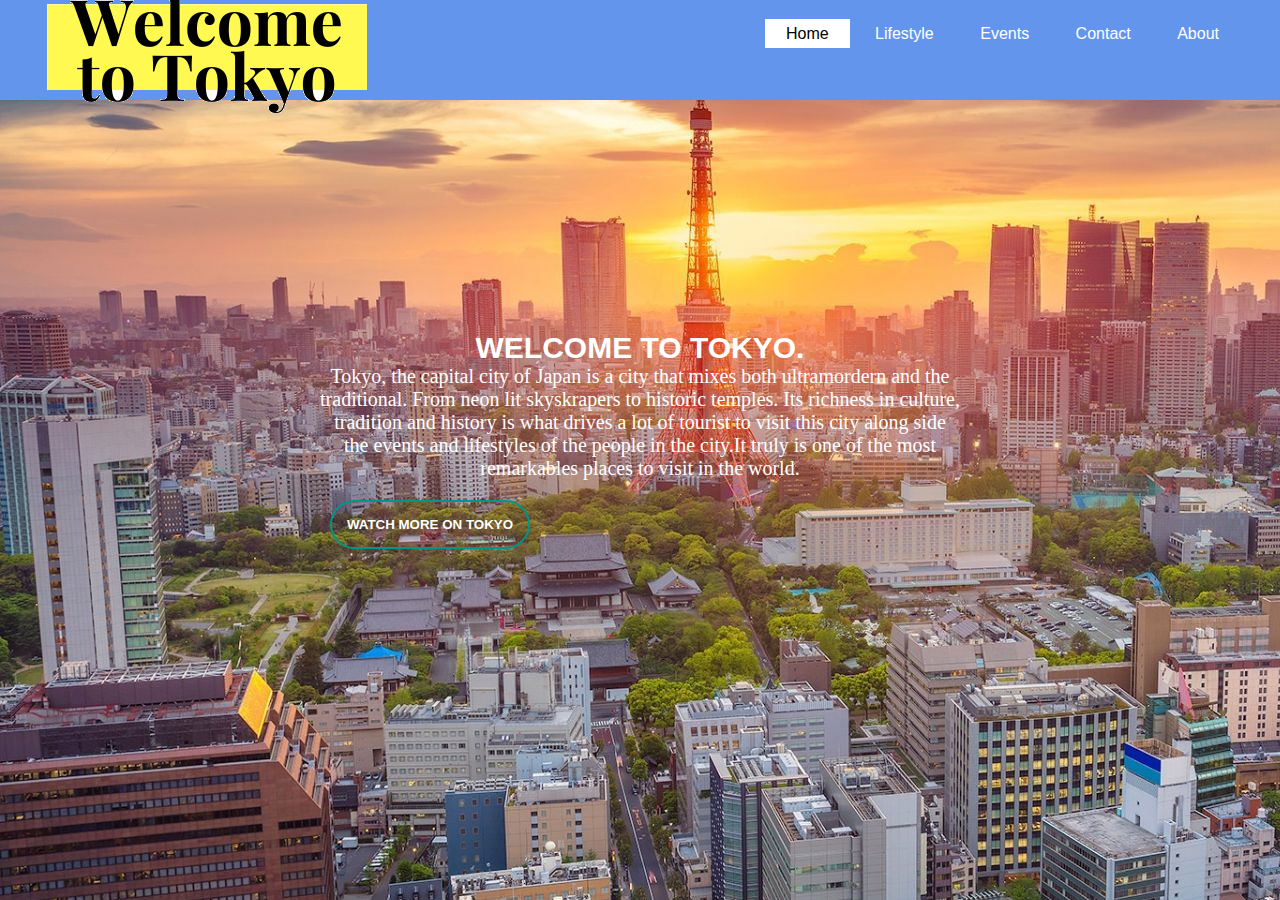
<file: index.html>
<!DOCTYPE html>
<html>
<head>
    <title>WELCOME TO TOKYO</title>
    <meta name="viewport" content="width=device-width, initial-scale=1.0">
    <link rel="stylesheet" type="text/css" href="css/style.css">
</head>
<body>
    <header>
       <div class="main">
           <div>
               <img src="logo4.png"
           </div>
          <ul>
              <li class="active"><a href="index.html">Home</a></li>
              <li><a href="lifestyle.html">Lifestyle</a></li>
              <li><a href="events.html">Events</a></li>
              <li><a href="contacts.html">Contact</a></li>
              <li><a href="about.html">About</a></li>
          </ul>
       </div>
       <div class="title">
           <h1>WELCOME TO TOKYO.</h1>
           <p>Tokyo, the capital city of Japan is a city that mixes both ultramordern and the traditional.
                From neon lit skyskrapers to historic temples. 
                Its richness in culture, tradition and history is what drives a lot of tourist to visit this city along side the events and lifestyles of the people in the city.It truly is one of the most remarkables places to visit in the world.
             </p>
             <div>
                 <a href="https://www.youtube.com/watch?v=QcGmpWx4DXQ">
                   <button type="button"><span></span>WATCH MORE ON TOKYO</button>
                 </a>
             </div>
       </div>
    </header>
</body>
</html>
</file>
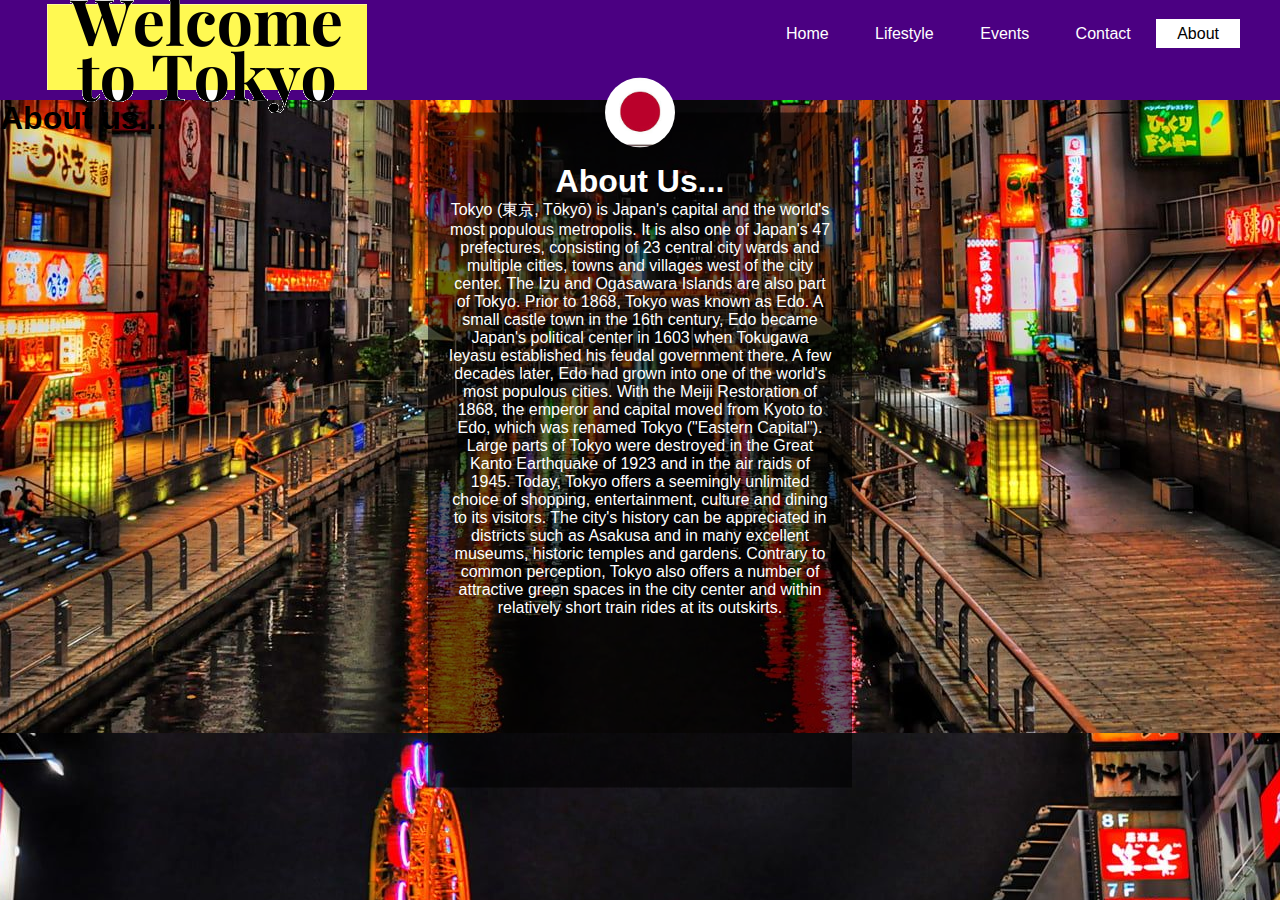
<file: about.html>
<!DOCTYPE html>
<html>
<head>
    <title>ABOUT . WELCOME TO TOKYO</title>
    <link rel="stylesheet" type="text/css" href="css/about.css">
    <meta name="viewport" content="width=device-width, initial-scale=1.0">
</head>
<body>
    <header>
       <div class="main">
           <div>
               <img src="logo4.png" 
           </div>
          <ul>
              <li><a href="index.html">Home</a></li>
              <li><a href="lifestyle.html">Lifestyle</a></li>
              <li><a href="events.html">Events</a></li>
              <li><a href="contacts.html">Contact</a></li>
              <li class="active"><a href="about.html">About</a></li>
          </ul>
       </div>
       <div class="container">
           <center>
               <h1>About Us...</h1>
               <div class="img">

               </div>
               <p>
                Tokyo (東京, Tōkyō) is Japan's capital and the world's most populous metropolis. It is also one of Japan's 47 prefectures, consisting of 23 central city wards and multiple cities, towns and villages west of the city center. The Izu and Ogasawara Islands are also part of Tokyo.
                Prior to 1868, Tokyo was known as Edo. A small castle town in the 16th century, Edo became Japan's political center in 1603 when Tokugawa Ieyasu established his feudal government there. A few decades later, Edo had grown into one of the world's most populous cities. With the Meiji Restoration of 1868, the emperor and capital moved from Kyoto to Edo, which was renamed Tokyo ("Eastern Capital"). Large parts of Tokyo were destroyed in the Great Kanto Earthquake of 1923 and in the air raids of 1945.
                Today, Tokyo offers a seemingly unlimited choice of shopping, entertainment, culture and dining to its visitors. The city's history can be appreciated in districts such as Asakusa and in many excellent museums, historic temples and gardens. Contrary to common perception, Tokyo also offers a number of attractive green spaces in the city center and within relatively short train rides at its outskirts.
               </p>
           </center>

       </div>
    </header>
    <h1>About us...</h1>
</body>
</html>
</file>
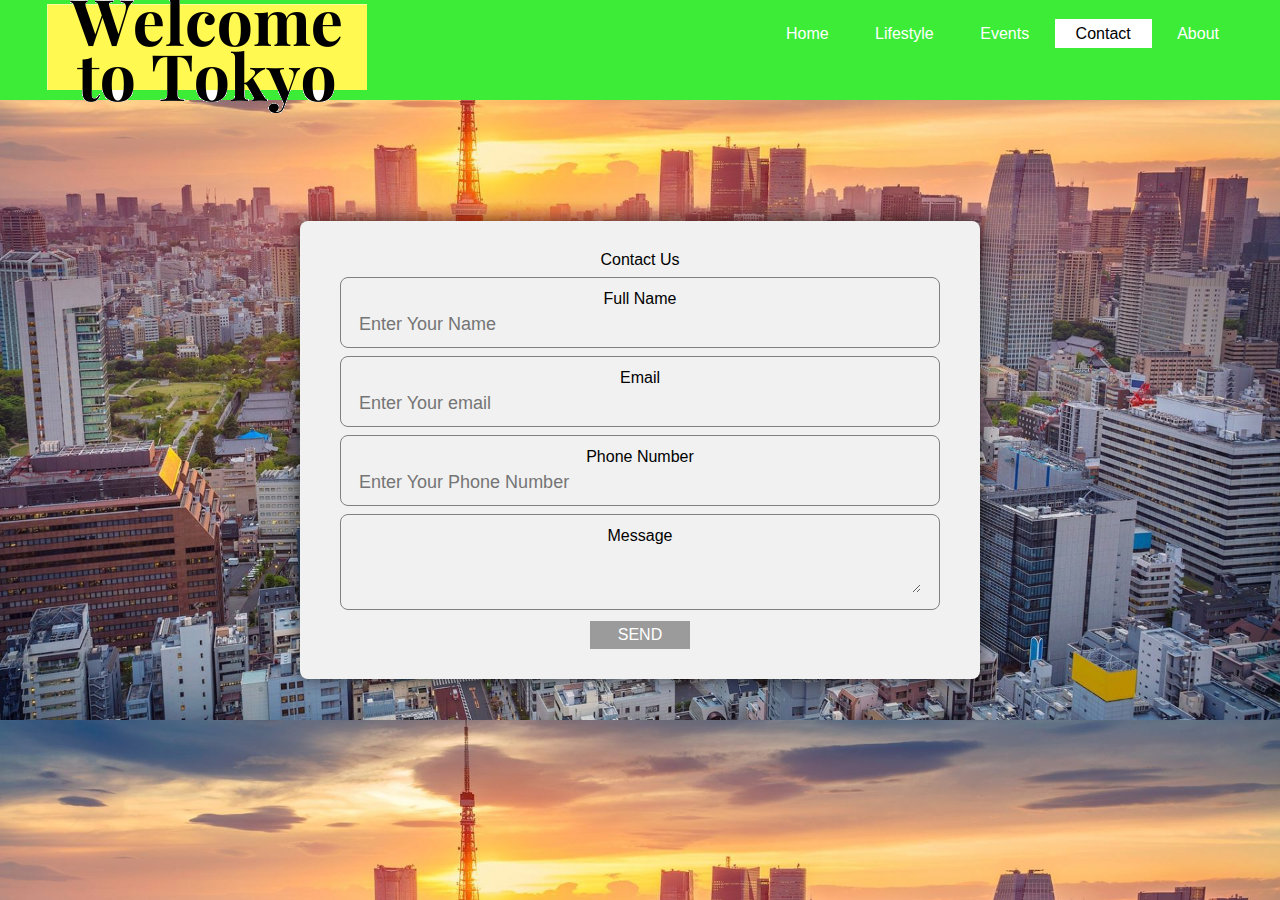
<file: contacts.html>
<!DOCTYPE html>
<html>
<head>
    <title>CONTACTS . WELCOME TO TOKYO</title>
    <link rel="stylesheet" type="text/css" href="css/contact.css">
    <meta name="viewport" content="width=device-width, initial-scale=1.0">
</head>
<body>
    <header>
       <div class="main">
           <div>
               <img src="logo4.png"
           </div>
          <ul>
              <li><a href="index.html">Home</a></li>
              <li><a href="lifestyle.html">Lifestyle</a></li>
              <li><a href="events.html">Events</a></li>
              <li class="active"><a href="contacts.html">Contact</a></li>
              <li><a href="about.html">About</a></li>
          </ul>
       </div>
    </header>
    <div class="contact-form"
     <h1>Contact Us</h1>
     <div class="txtb"
     <label>Full Name</label>
     <input type="text" name="" value=""placeholder="Enter Your Name">
    </div>
     
    <div class="txtb"
     <label>Email</label>
     <input type="text" name="" value=""placeholder="Enter Your email">
    </div>
     
    <div class="txtb"
     <label>Phone Number</label>
     <input type="text" name="" value=""placeholder="Enter Your Phone Number">
    </div>
     
    <div class="txtb"
     <label>Message</label>
     <textarea></textarea>
    </div>
   <a class="btn">send</a>
</body>
</html>
</file>
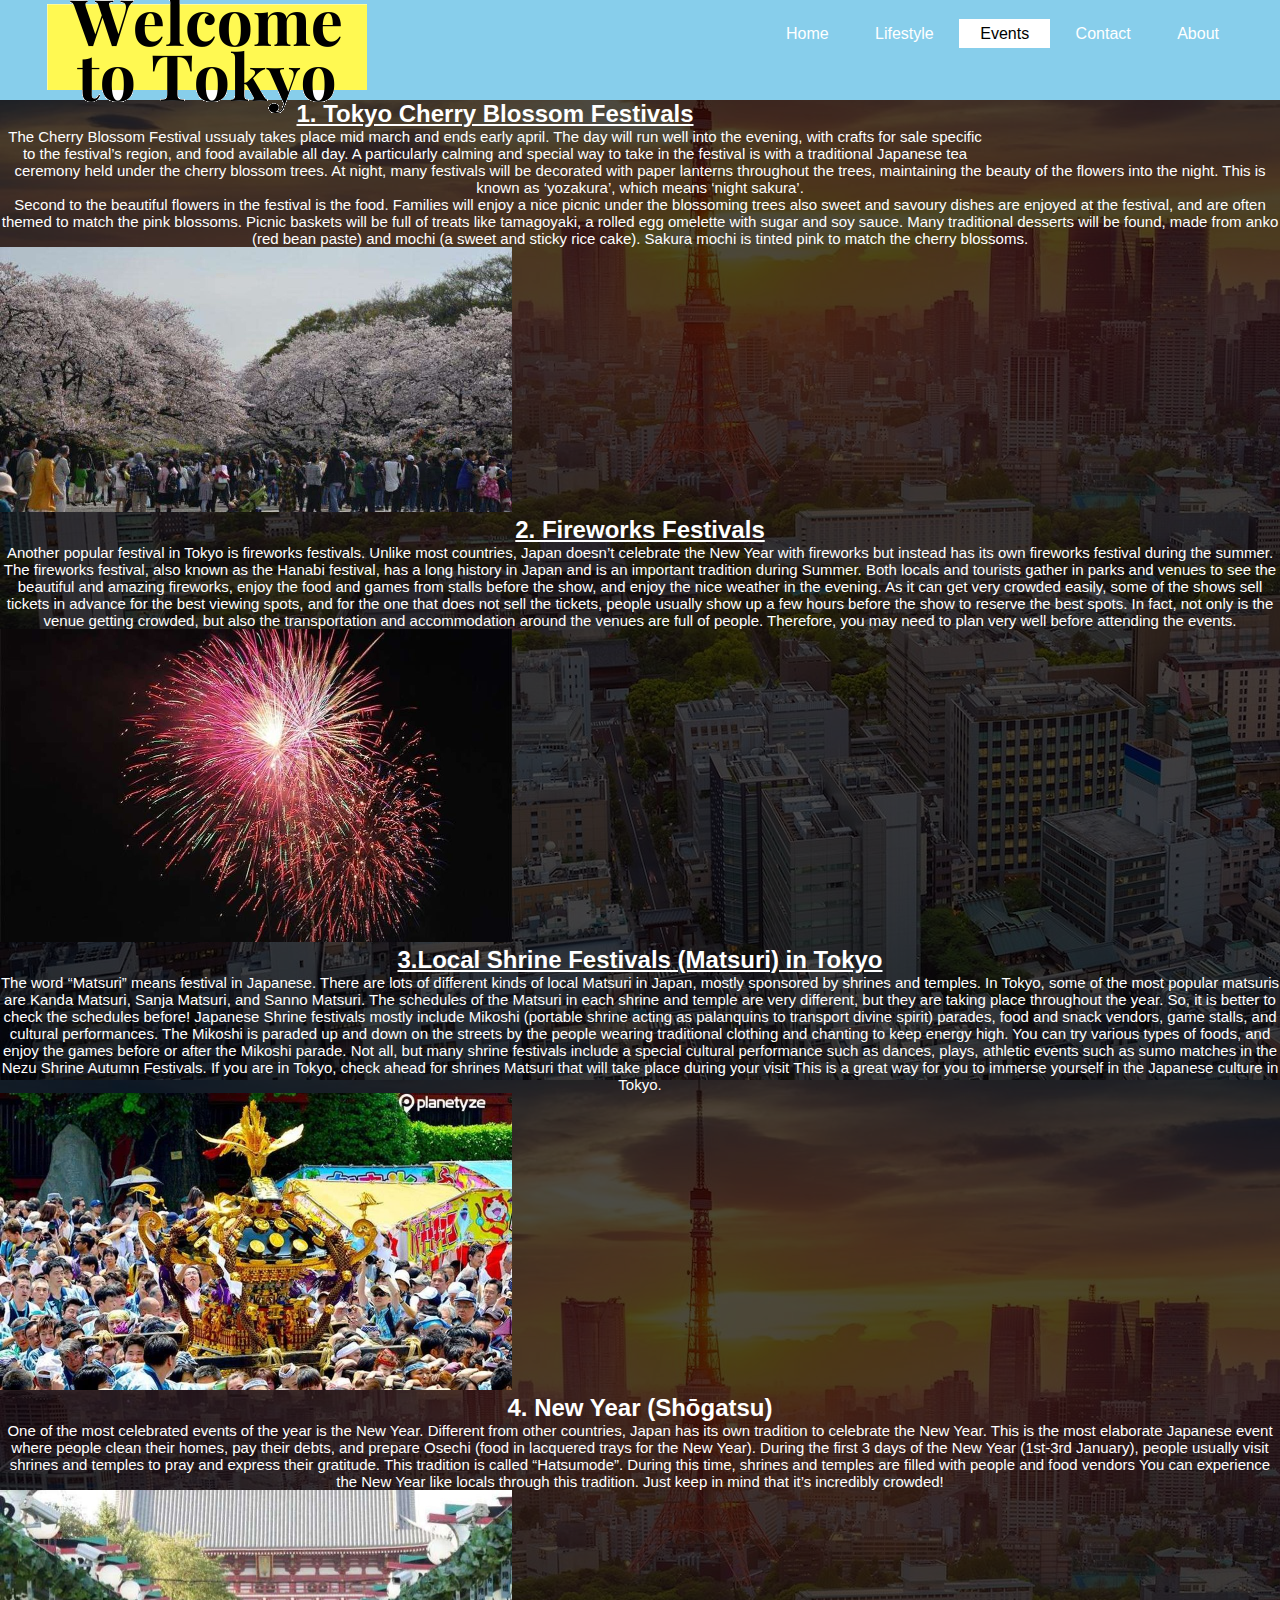
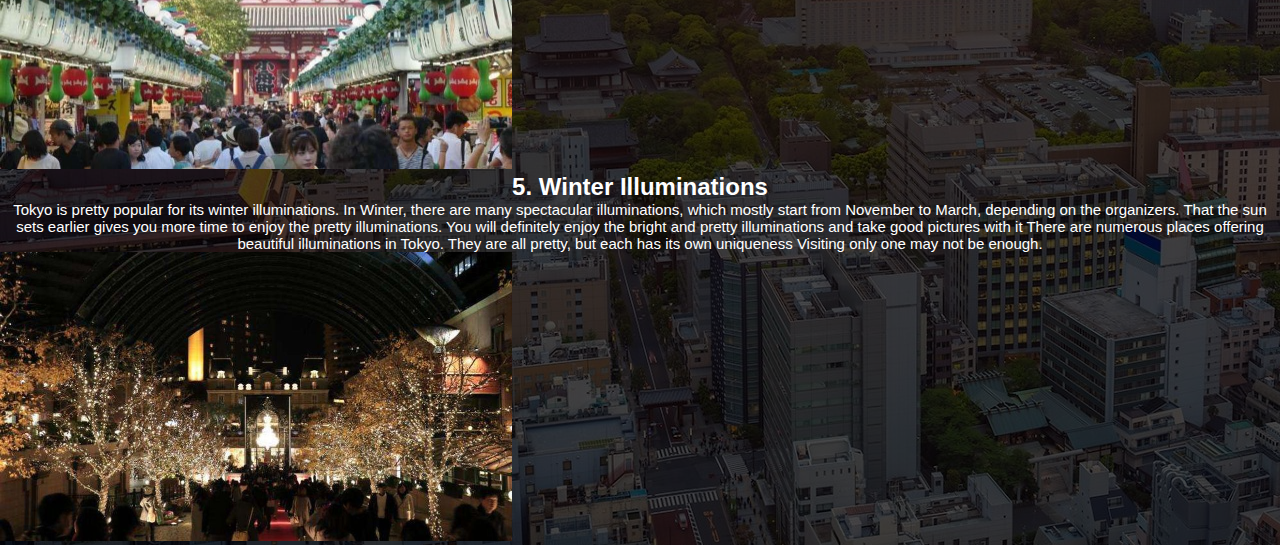
<file: events.html>
<!DOCTYPE html>
<html>
<head>
    <title>EVENTS . WELCOME TO TOKYO</title>
    <link rel="stylesheet" type="text/css" href="css/events.css">
    <meta name="viewport" content="width=device-width, initial-scale=1.0">
</head>
<body>
    <header>
       <div class="main">
           <div>
               <img src="logo4.png"
           </div>
          <ul>
              <li><a href="index.html">Home</a></li>
              <li><a href="lifestyle.html">Lifestyle</a></li>
              <li class="active"><a href="events.html">Events</a></li>
              <li><a href="contacts.html">Contact</a></li>
              <li><a href="about.html">About</a></li>
          </ul>
       </div>
    </header>
    <div id="main">
    <strong>
        <p style="float:right; padding-right: 290px; padding-top:50px;">
        <h2>
            <u>1. Tokyo Cherry Blossom Festivals</u>
        </h2>
    </strong>
    <p>The Cherry Blossom Festival ussualy takes place mid march and ends early april. The day will run well into the evening, with crafts for sale specific to the festival’s region, and food available all day. A particularly calming and special way to take in the festival is with a traditional Japanese tea ceremony held under the cherry blossom trees. At night, many festivals will be decorated with paper lanterns throughout the trees, maintaining the beauty of the flowers into the night. This is known as ‘yozakura’, which means ‘night sakura’.</p>
    <p>Second to the beautiful flowers in the festival is the food. Families will enjoy a nice picnic under the blossoming trees also sweet and savoury dishes are enjoyed at the festival, and are often themed to match the pink blossoms. Picnic baskets will be full of treats like tamagoyaki, a rolled egg omelette with sugar and soy sauce. Many traditional desserts will be found, made from anko (red bean paste) and mochi (a sweet and sticky rice cake). Sakura mochi is tinted pink to match the cherry blossoms.</p>
    <strong>
        <img src="img\events.jpg" alt="" height="40%" width="40%">
        <h2>
            <u>2. Fireworks Festivals</u>
        </h2>
    </strong>
   <p>Another popular festival in Tokyo is fireworks festivals. Unlike most countries, Japan doesn’t celebrate the New Year with fireworks but instead has its own fireworks festival during the summer.
    The fireworks festival, also known as the Hanabi festival, has a long history in Japan and is an important tradition during Summer. Both locals and tourists gather in parks and venues to see the beautiful and amazing fireworks, enjoy the food and games from stalls before the show, and enjoy the nice weather in the evening.
    As it can get very crowded easily, some of the shows sell tickets in advance for the best viewing spots, and for the one that does not sell the tickets, people usually show up a few hours before the show to reserve the best spots. In fact, not only is the venue getting crowded, but also the transportation and accommodation around the venues are full of people. Therefore, you may need to plan very well before attending the events. </p>
    </div>
    <strong>
    <img src="img\fireworks.jpg" alt="" height="40%" width="40%">
    <h2>
        <u>3.Local Shrine Festivals (Matsuri) in Tokyo</u>
    </h2>
    </strong>
    <p>The word “Matsuri” means festival in Japanese. There are lots of different kinds of local Matsuri in Japan, mostly sponsored by shrines and temples. In Tokyo, some of the most popular matsuris are Kanda Matsuri, Sanja Matsuri, and Sanno Matsuri. The schedules of the Matsuri in each shrine and temple are very different, but they are taking place throughout the year. So, it is better to check the schedules before!  
        Japanese Shrine festivals mostly include Mikoshi (portable shrine acting as palanquins to transport divine spirit) parades, food and snack vendors, game stalls, and cultural performances. The Mikoshi is paraded up and down on the streets by the people wearing traditional clothing and chanting to keep energy high.
        You can try various types of foods, and enjoy the games before or after the Mikoshi parade. Not all, but many shrine festivals include a special cultural performance such as dances, plays, athletic events such as sumo matches in the Nezu Shrine Autumn Festivals.
        If you are in Tokyo, check ahead for shrines Matsuri that will take place during your visit This is a great way for you to immerse yourself in the Japanese culture in Tokyo.
    </p>
    <strong>
        <img src="img\shrine.jpg" alt="" height="40%" width="40%">
        <h2>
            4. New Year (Shōgatsu)
        </h2>
    </strong>
    <p>
        One of the most celebrated events of the year is the New Year. Different from other countries, Japan has its own tradition to celebrate the New Year. This is the most elaborate Japanese event where people clean their homes, pay their debts, and prepare Osechi (food in lacquered trays for the New Year).
        During the first 3 days of the New Year (1st-3rd January), people usually visit shrines and temples to pray and express their gratitude. This tradition is called “Hatsumode”. During this time, shrines and temples are filled with people and food vendors You can experience the New Year like locals through this tradition. Just keep in mind that it’s incredibly crowded!
    </p>
    <strong>
        <img src="img\newyear.jpg" alt="" height="40%" width="40%">
        <h2>
            5. Winter Illuminations
        </h2>
    </strong>
    <p>
        Tokyo is pretty popular for its winter illuminations. In Winter, there are many spectacular illuminations, which mostly start from November to March, depending on the organizers. That the sun sets earlier gives you more time to enjoy the pretty illuminations. You will definitely enjoy the bright and pretty illuminations and take good pictures with it
        There are numerous places offering beautiful illuminations in Tokyo. They are all pretty, but each has its own uniqueness Visiting only one may not be enough. 
    </p>
    <img src="img\winter.jpg" alt="" height="40%" width="40%">
</body>
</html>
</file>
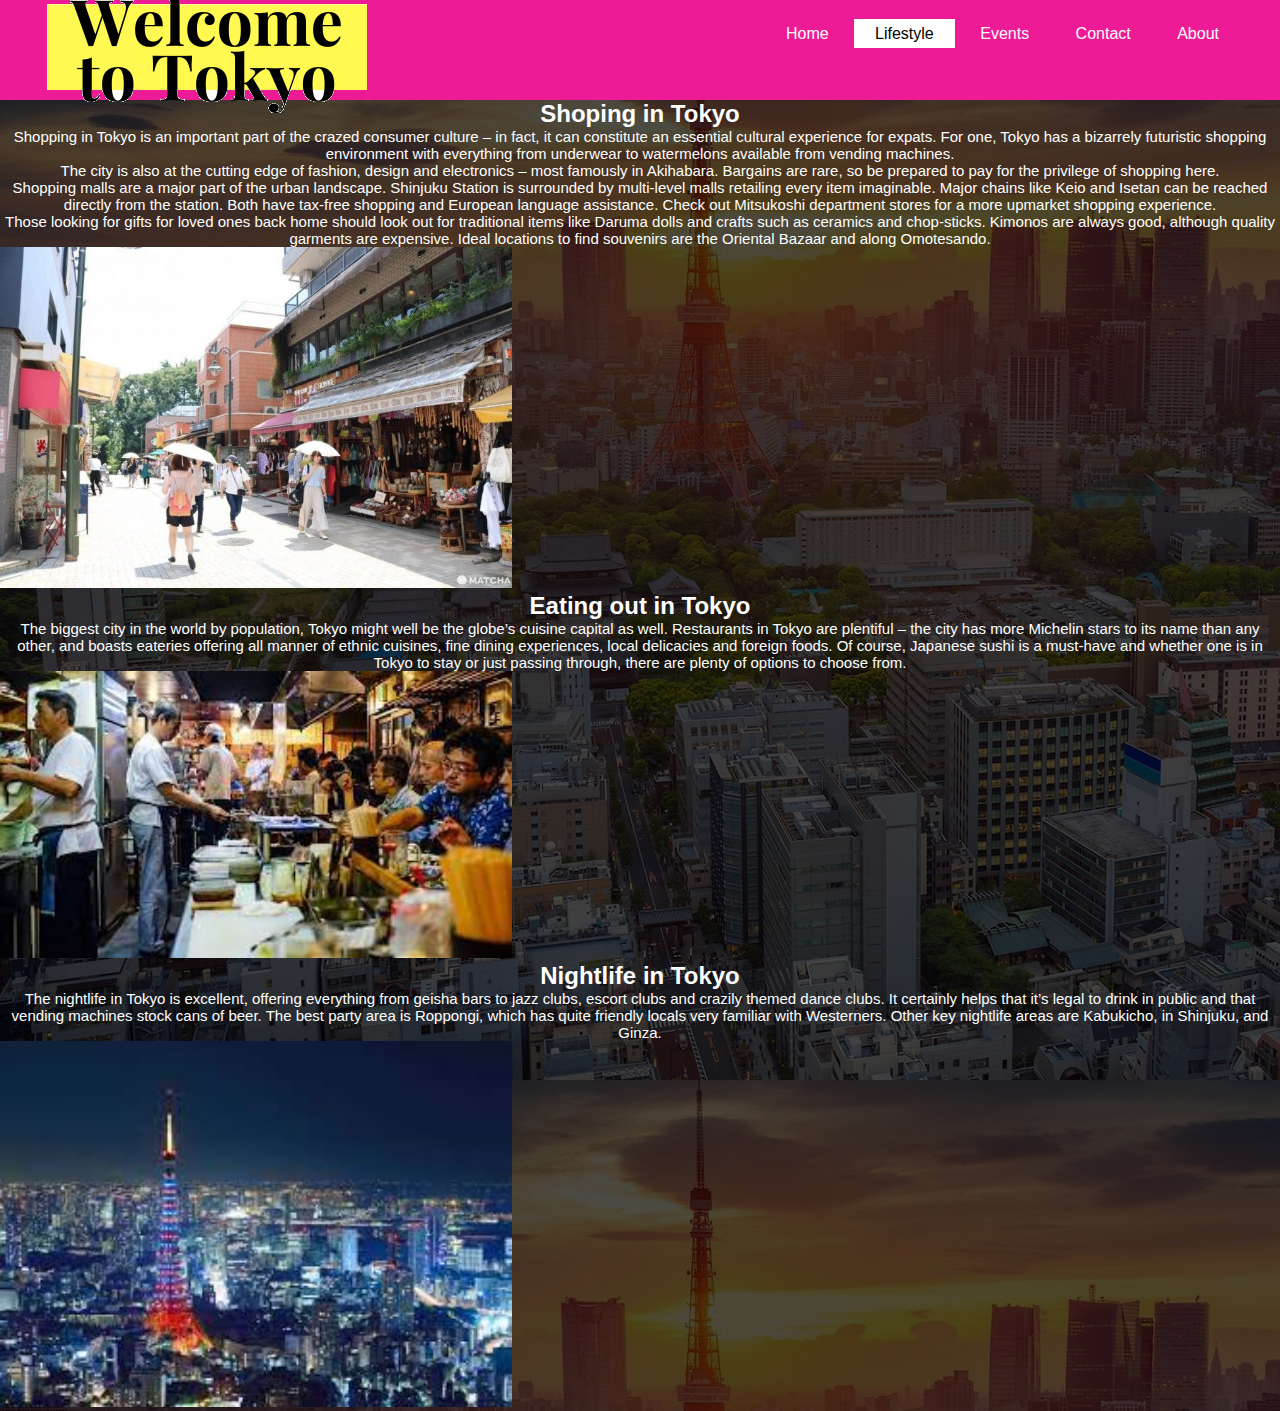
<file: lifestyle.html>
<!DOCTYPE html>
<html>
<head>
    <title>LIFESTYLE . WELCOME TO TOKYO</title>
    <meta name="viewport" content="width=device-width, initial-scale=1.0">
    <link rel="stylesheet" type="text/css" href="css/lifestyle.css">
</head>
<body>
    <header>
       <div class="main">
           <div>
             <img src="logo4.png"
           </div>
          <ul>
              <li><a href="index.html">Home</a></li>
              <li class="active"><a href="lifestyle.html">Lifestyle</a></li>
              <li><a href="events.html">Events</a></li>
              <li><a href="contacts.html">Contact</a></li>
              <li><a href="about.html">About</a></li>
          </ul>
       </div>
    </header>
        <h2>
            <strong>Shoping in Tokyo</strong>
        </h2>
        <p> Shopping in Tokyo is an important part of the crazed consumer culture – in fact, it can constitute an essential cultural experience for expats. For one, Tokyo has a bizarrely futuristic shopping environment with everything from underwear to watermelons available from vending machines.
        <br>The city is also at the cutting edge of fashion, design and electronics – most famously in Akihabara. Bargains are rare, so be prepared to pay for the privilege of shopping here.</p>
        <p>Shopping malls are a major part of the urban landscape. Shinjuku Station is surrounded by multi-level malls retailing every item imaginable. Major chains like Keio and Isetan can be reached directly from the station. Both have tax-free shopping and European language assistance. Check out Mitsukoshi department stores for a more upmarket shopping experience.</p>
        <p>Those looking for gifts for loved ones back home should look out for traditional items like Daruma dolls and crafts such as ceramics and chop-sticks. Kimonos are always good, although quality garments are expensive. Ideal locations to find souvenirs are the Oriental Bazaar and along Omotesando.</p>
        <img src="img\shopping.jpg" alt="" height="40%" width="40%">
        <div>
            <h2>Eating out in Tokyo</h2>
            <p>The biggest city in the world by population, Tokyo might well be the globe’s cuisine capital as well. Restaurants in Tokyo are plentiful – the city has more Michelin stars to its name than any other, and boasts eateries offering all manner of ethnic cuisines, fine dining experiences, local delicacies and foreign foods. Of course, Japanese sushi is a must-have and whether one is in Tokyo to stay or just passing through, there are plenty of options to choose from.</p>
            <img src="img\eating.jpg" alt="" height="40%" width="40%">
            <h2>Nightlife in Tokyo</h2>
            <p>The nightlife in Tokyo is excellent, offering everything from geisha bars to jazz clubs, escort clubs and crazily themed dance clubs. It certainly helps that it’s legal to drink in public and that vending machines stock cans of beer. The best party area is Roppongi, which has quite friendly locals very familiar with Westerners. Other key nightlife areas are Kabukicho, in Shinjuku, and Ginza.</p>
            <img src="img\nightlife.jpg" alt="" height="40%" width="40%">
        </div>

</body>
</html>
</file>
<file: css/style.css>
*{
    margin: 0;
    padding: 0;
    font-family: sans-serif;
}
body{
  background: url(../img/1.jpg);
}
header{
  background-color: cornflowerblue;
  height: 100px;
  background-size: cover;
  background-position: center;
}

ul{
  float: right;
  list-style-type: none;
  margin-top: 25px;
}

ul li{
  display: inline-block;
}

ul li a{
  text-decoration: none;
  color: #fff;
  padding: 5px 20px;
  border: 1px solid transparent;
  transition: 0.75s ease;
}

ul li a:hover{
  background-color: #fff;
  color: #000;
}
ul li.active a{
  background-color: #fff;
  color: #000;
}
.logo img{
  float: left;
  width: 15px;
  height: 15px;
}

.main{
  max-width: 1200px;
  margin: auto;
}
.title{
  position: absolute;
  top: 50%;
  left: 50%;
  transform: translate(-50%,-50%);
}

.title h1{
  color: #fff;
  font-size: 30px;
  text-align: center;
}
p{
  color: white;
  font-family: verdana;
  font-size: 20px;
  text-align: center;
}
button{
  width: 200px;
  padding: 15px 0;
  text-align: center;
  margin: 20px 10px;
  border-radius: 25px;
  font-weight: bold;
  border: 2px solid #009688;
  background: transparent;
  color: #fff;
  cursor: pointer;
  position: relative;
  overflow: hidden;
}
span{
  background: #009688;
  height: 100%;
  width: 0%;
  border-radius: 25px;
  position: absolute;
  left: 0;
  bottom: 0;
  z-index: -1;
  transition: 0.5s;
}
button:hover span{
  width: 100%;
}
button:hover{
  border: none;
}
@media screen and (max-width:1024px)
{
  html, body{
    width: 100%;
  }
  nav img
  {
    transform: translate(-33px);
  }
  .main div img 
  {
    width: 100px;
  }
  }
  @media screen and (max-width:768px)
  {
    body
    {

    }
  }
</file>
<file: css/about.css>
*{
  margin: 0;
  padding: 0;
  font-family: sans-serif;
}
body{
background: url(../img/a.jpg);
margin: 0;
font-weight: century gothic;
background-position: center;
}
.container{
  height: 75vh;
  width: 30%;
  background: rgba(0, 0, 0, .6);
  position: absolute;
  top: 50%;
  left: 50%;
  transform: translate(-50%, -50%);
  padding: 0 20px;
}
.img{
  height: 70px;
  width: 70px;
  background: url("../img/image.jpg")no-repeat;
  background-size: cover;
  background-position: center;
  border-radius: 50px;
  position: absolute;
  top: 0%;
  left: 50%;
  transform: translate(-50%, -50%);
}
.container h1{
  color: white;
  margin-top: 50px;
}
.container p{
  color: white;

}
header{
background-color: indigo;
height: 100px;
background-size: cover;
background-position: center;
}

ul{
float: right;
list-style-type: none;
margin-top: 25px;
}

ul li{
display: inline-block;
}

ul li a{
text-decoration: none;
color: #fff;
padding: 5px 20px;
border: 1px solid transparent;
transition: 0.75s ease;
}

ul li a:hover{
background-color: #fff;
color: #000;
}
ul li.active a{
background-color: #fff;
color: #000;
}
.main{
max-width: 1200px;
margin: auto;
}
@media screen and (max-width:1024px)
{
  html, body{
    width: 100%;
  }
  nav img
  {
    transform: translate(-33px);
  }
  .main div img 
  {
    width: 100px;
  }
  }
  @media screen and (max-width:768px)
  {
    body
    {

    }
  }
</file>
<file: css/contact.css>
*{
    margin: 0;
    padding: 0;
    font-family: sans-serif;
}
body{
  background: url(../img/1.jpg);
  margin: 0;
  padding: 0;
  background-size: cover;
}
.contact-form{
  width: 85%;
  max-width: 680px;
  background: #f1f1f1;
  position: absolute;
  top: 50%;
  left: 50%;
  transform: translate(-50%,-50%);
  padding: 30px 40px;
  box-sizing: border-box;
  border-radius: 8px;
  text-align: center;
  box-shadow: 0 0 20px #000000b3;
}
.contact-form h1{
  margin-top: 0;
  font-weight: 200;
}
.txtb{
  border:1px solid gray;
  margin: 8px 0;
  padding: 12px 18px;
  border-radius: 8px;
}
.txtb label{
  display: block;
  text-align: left;
  color: #333;
  text-transform: uppercase;
  font-size: 14px;
}
.txtb input,.txtb textarea{
  width: 100%;
  border: none;
  background: none;
  outline: none;
  font-size: 18px;
  margin-top: 6px;
}
.btn{
  display: inline-block;
  background: #9b9b9b;
  padding: 5px 0;
  color: white;
  text-transform: uppercase;
  cursor: pointer;
  margin-top: 3px;
  width: 100px;
}
header{
  background-color: rgb(61, 236, 55);
  height: 100px;
  background-size: cover;
  background-position: center;
}

ul{
  float: right;
  list-style-type: none;
  margin-top: 25px;
}

ul li{
  display: inline-block;
}

ul li a{
  text-decoration: none;
  color: #fff;
  padding: 5px 20px;
  border: 1px solid transparent;
  transition: 0.75s ease;
}

ul li a:hover{
  background-color: #fff;
  color: #000;
}
ul li.active a{
  background-color: #fff;
  color: #000;
}
.logo{
  float: left;
  width: 15px;
  height: 15px;
}
.main{
  max-width: 1200px;
  margin: auto;
}
@media screen and (max-width:1024px)
{
  html, body{
    width: 100%;
  }
  nav img
  {
    transform: translate(-33px);
  }
  .main div img 
  {
    width: 100px;
  }
  }
  @media screen and (max-width:768px)
  {
    body
    {

    }
  }
</file>
<file: css/events.css>
*{
  margin: 0;
  padding: 0;
  font-family: sans-serif;
}
body{
  background:rgba(0,0,0,0.7) url(../img/1.jpg);
  background-blend-mode: darken;

}
header{
background-color: skyblue;
height: 100px;
background-size: cover;
background-position: center;
}

ul{
float: right;
list-style-type: none;
margin-top: 25px;
}

ul li{
display: inline-block;
}

ul li a{
text-decoration: none;
color: #fff;
padding: 5px 20px;
border: 1px solid transparent;
transition: 0.75s ease;
}

ul li a:hover{
background-color: #fff;
color: #000;
}
ul li.active a{
background-color: #fff;
color: #000;
}
.main{
max-width: 1200px;
margin: auto;
}
.img src{
  widows:5px;
  height: 5px; 
}
p{
  color: white;
  font-family: sans-serif;
  font-size: 15px;
  text-align: center;
}
h2{
  color:white;
  text-align: center;
}
@media screen and (max-width:1024px)
{
  html, body{
    width: 100%;
  }
  nav img
  {
    transform: translate(-33px);
  }
  .main div img 
  {
    width: 100px;
  }
  }
</file>
<file: css/lifestyle.css>
*{
    margin: 0;
    padding: 0;
    font-family: sans-serif;
}
body{
  background:rgba(0,0,0,0.7) url(../img/1.jpg);
  background-blend-mode: darken;
  
}
header{
  background-color: rgb(238, 27, 150);
  height: 100px;
  background-size: cover;
  background-position: center;
}

ul{
  float: right;
  list-style-type: none;
  margin-top: 25px;
}

ul li{
  display: inline-block;
}

ul li a{
  text-decoration: none;
  color: #fff;
  padding: 5px 20px;
  border: 1px solid transparent;
  transition: 0.75s ease;
}

ul li a:hover{
  background-color: #fff;
  color: #000;
}
ul li.active a{
  background-color: #fff;
  color: #000;
}
.main{
  max-width: 1200px;
  margin: auto;
}
p{
  color: white;
  font-family: sans-serif;
  font-size: 15px;
  text-align: center;
 
}

h2{
  color:white;
  text-align: center;
}
@media screen and (max-width:1024px)
{
  html, body{
    width: 100%;
  }
  nav img
  {
    transform: translate(-33px);
  }
  .main div img 
  {
    width: 100px;
  }
  }
  @media screen and (max-width:768px)
  {
    body
    {

    }
  }
</file>
